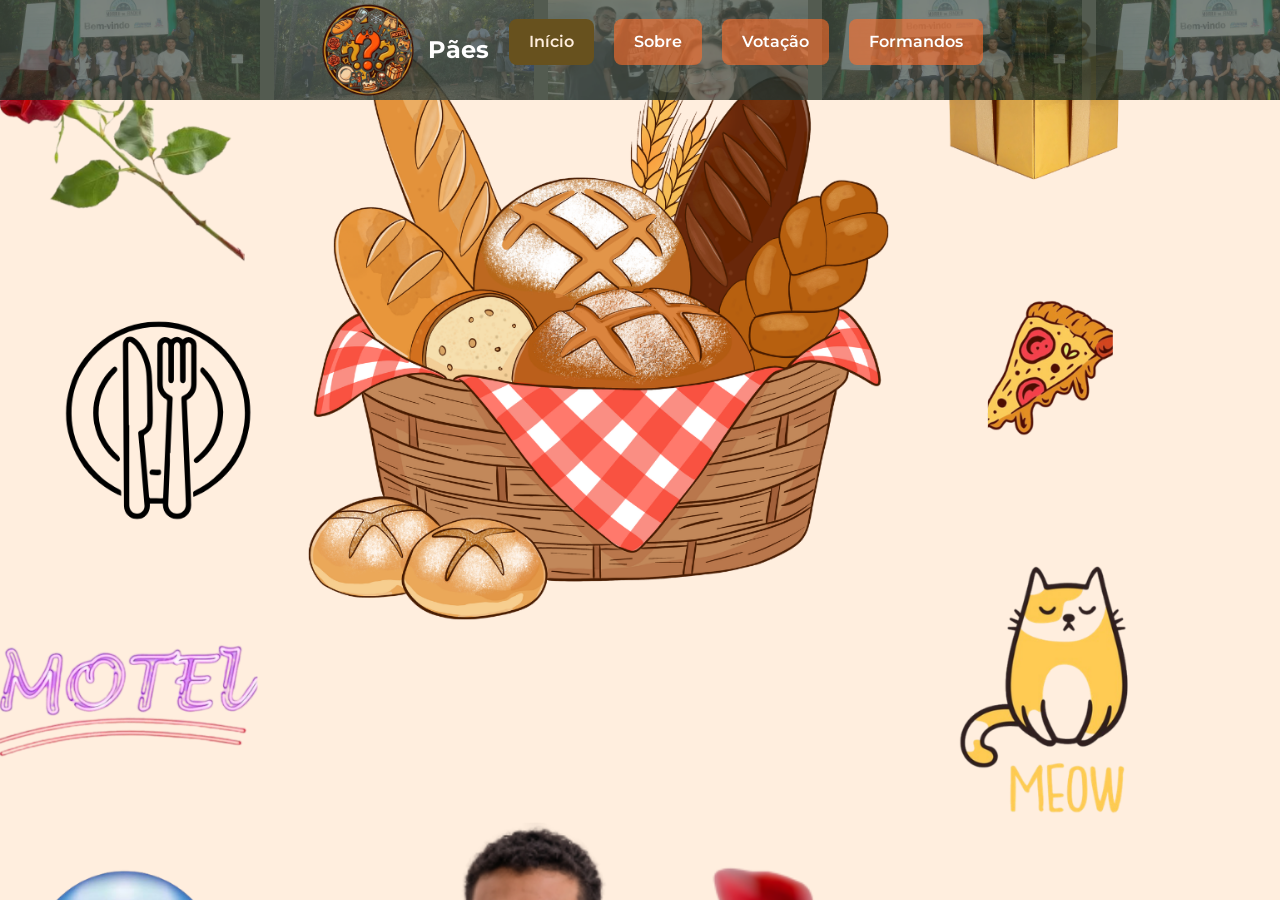
<file: index.html>
<!DOCTYPE html>
<html lang="pt-BR">
<head>
    <meta charset="UTF-8">
    <meta name="viewport" content="width=device-width, initial-scale=1.0">
    <title>Pães</title>

    <link rel="preconnect" href="https://fonts.googleapis.com">
    <link rel="preconnect" href="https://fonts.gstatic.com" crossorigin>
    <link href="https://fonts.googleapis.com/css2?family=Montserrat:ital,wght@0,100..900;1,100..900&display=swap" rel="stylesheet">

    <!--CSS do bootstrap 5.3.0-->
    <link rel="stylesheet" href="styles/css-bootstrap/bootstrap.min.css">
    <!--CSS personalizado-->
    <link rel="stylesheet" href="styles/styleV2.css">
    <link rel="stylesheet" href="styles/mobileV2.css">

    <!--icone-->
    <link rel="icon" type="image/x-icon" href="imagens/favicon_io/favicon.ico">

</head>
<body>

    <!--CABEÇALHO-->
    <header class="header-expansivel">
        <!--menu-->
        <nav id="MENU">
            
            <!--logo-->
            <a href="index.html" class="logo">
                <img src="imagens/LOGO.png" alt="Logo do Pão Oficial" id="logo">
                <span id="nome_grupo">Pães</span>
            </a>

            <!--listagem de links do menu-->
            <ul>
                <li><a href="index.html" class="ativo">Início</a></li>
                <li><a href="sobre.html">Sobre</a></li>
                <li><a href="votacao.html">Votação</a></li>
                <li><a href="formandos.html">Formandos</a></li>
            </ul>
        </nav>
        <!--faixa expansível e carrossel-->

        <div class="faixa-fotos-header">

            <div class="trilho-fotos">
                <img src="imagens/carrossel/01.webp" alt="carrossel">
                <img src="imagens/carrossel/02.webp" alt="carrossel">
                <img src="imagens/carrossel/03.webp" alt="carrossel">
                <img src="imagens/carrossel/01.webp" alt="carrossel">

                <img src="imagens/carrossel/01.webp" alt="carrossel">
                <img src="imagens/carrossel/02.webp" alt="carrossel">
                <img src="imagens/carrossel/03.webp" alt="carrossel">
                <img src="imagens/carrossel/01.webp" alt="carrossel">
            </div>

        </div>
    
    </header>

    <!--MAIN-->

    <main></main>

    <!--Rodapé-->

    <footer></footer>

 <!--JS do bootstrap 5.3.0-->   
 
 <script src="JS/JS-bootstrap/bootstrap.bundle.min.js"></script>
 
 <!--script personalizado-->
 <script src="JS/script.js"></script>

</body>
</html>
</file>
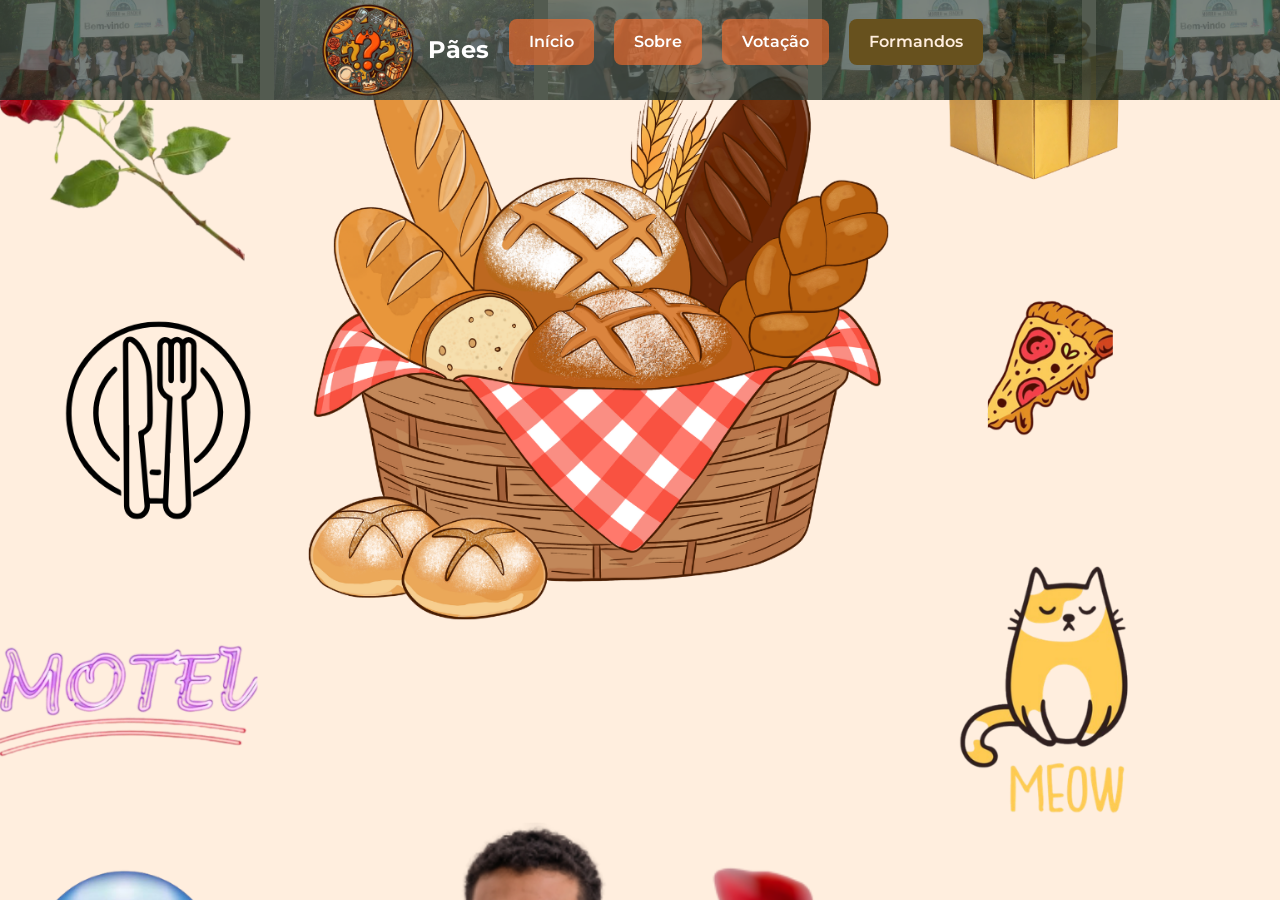
<file: formandos.html>
<!DOCTYPE html>
<html lang="pt-BR">
<head>
    <meta charset="UTF-8">
    <meta name="viewport" content="width=device-width, initial-scale=1.0">
    <title>Pães</title>

    <link rel="preconnect" href="https://fonts.googleapis.com">
    <link rel="preconnect" href="https://fonts.gstatic.com" crossorigin>
    <link href="https://fonts.googleapis.com/css2?family=Montserrat:ital,wght@0,100..900;1,100..900&display=swap" rel="stylesheet">

    <!--CSS do bootstrap 5.3.0-->
    <link rel="stylesheet" href="styles/css-bootstrap/bootstrap.min.css">
    <!--CSS personalizado-->
    <link rel="stylesheet" href="styles/styleV2.css">
    <link rel="stylesheet" href="styles/mobileV2.css">

    <!--icone-->
    <link rel="icon" type="image/x-icon" href="imagens/favicon_io/favicon.ico">

</head>
<body>

     <!--CABEÇALHO-->
    <header class="header-expansivel">
        <!--menu-->
        <nav id="MENU">
            
            <!--logo-->
            <a href="index.html" class="logo">
                <img src="imagens/LOGO.png" alt="Logo do Pão Oficial" id="logo">
                <span id="nome_grupo">Pães</span>
            </a>

            <!--listagem de links do menu-->
            <ul>
                <li><a href="index.html">Início</a></li>
                <li><a href="sobre.html">Sobre</a></li>
                <li><a href="votacao.html">Votação</a></li>
                <li><a href="formandos.html" class="ativo">Formandos</a></li>
            </ul>
        </nav>
        <!--faixa expansível e carrossel-->

        <div class="faixa-fotos-header">

            <div class="trilho-fotos">
                <img src="imagens/carrossel/01.webp" alt="carrossel">
                <img src="imagens/carrossel/02.webp" alt="carrossel">
                <img src="imagens/carrossel/03.webp" alt="carrossel">
                <img src="imagens/carrossel/01.webp" alt="carrossel">

                <img src="imagens/carrossel/01.webp" alt="carrossel">
                <img src="imagens/carrossel/02.webp" alt="carrossel">
                <img src="imagens/carrossel/03.webp" alt="carrossel">
                <img src="imagens/carrossel/01.webp" alt="carrossel">
            </div>

        </div>
    
    </header>

    <!--MAIN-->

    <main></main>

    <!--Rodapé-->

    <footer></footer>

 <!--JS do bootstrap 5.3.0-->   
 
 <script src="JS/JS-bootstrap/bootstrap.bundle.min.js"></script>
 
 <!--script personalizado-->
 <script src="JS/script.js"></script>

</body>
</html>
</file>
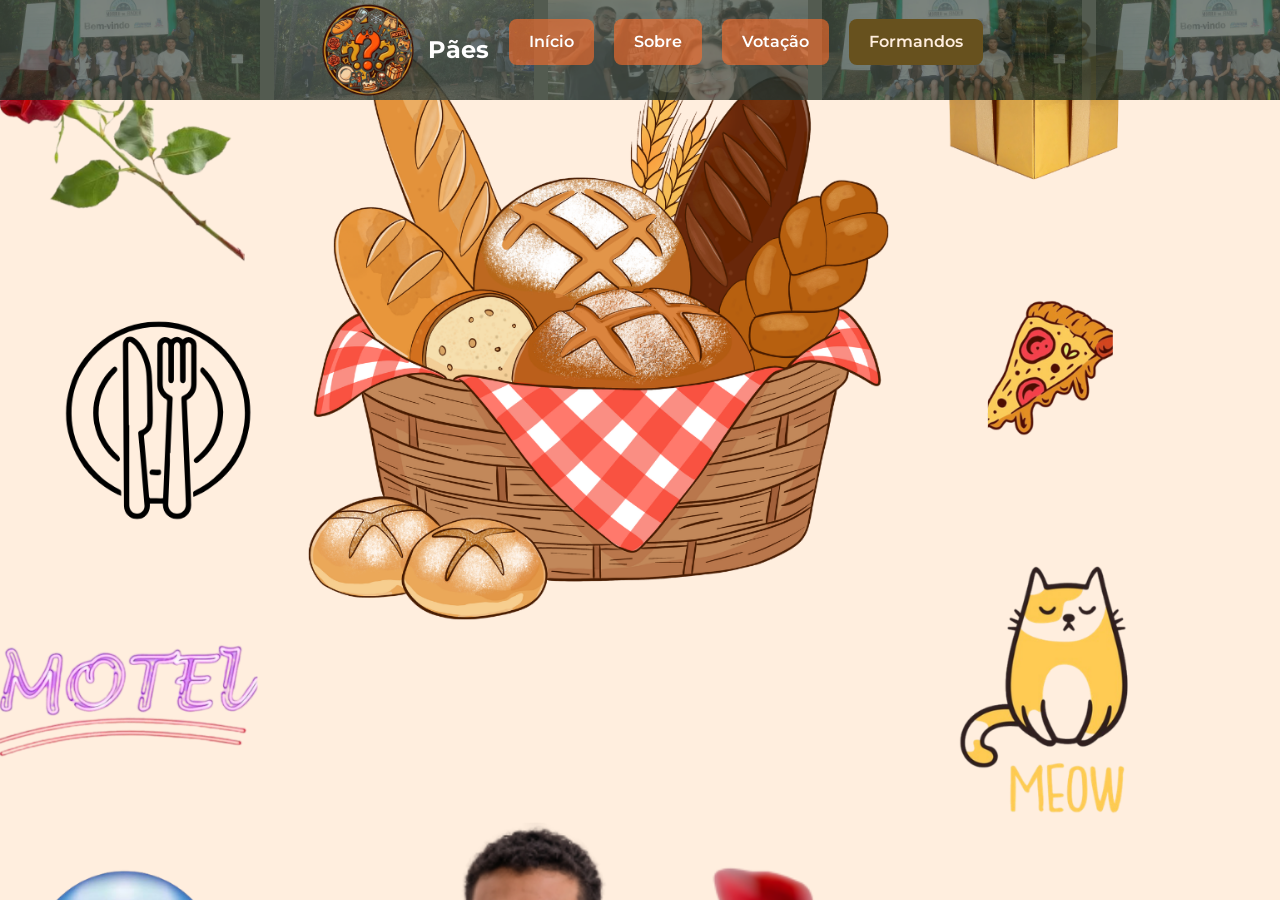
<file: formandosv2.html>
<!DOCTYPE html>
<html lang="pt-BR">
<head>
    <meta charset="UTF-8">
    <meta name="viewport" content="width=device-width, initial-scale=1.0">
    <title>Pães</title>

    <link rel="preconnect" href="https://fonts.googleapis.com">
    <link rel="preconnect" href="https://fonts.gstatic.com" crossorigin>
    <link href="https://fonts.googleapis.com/css2?family=Montserrat:ital,wght@0,100..900;1,100..900&display=swap" rel="stylesheet">

    <!--CSS do bootstrap 5.3.0-->
    <link rel="stylesheet" href="styles/css-bootstrap/bootstrap.min.css">
    <!--CSS personalizado-->
    <link rel="stylesheet" href="styles/styleV2.css">
    <link rel="stylesheet" href="styles/mobileV2.css">

    <!--icone-->
    <link rel="icon" type="image/x-icon" href="imagens/favicon_io/favicon.ico">

</head>
<body>

     <!--CABEÇALHO-->
    <header class="header-expansivel">
        <!--menu-->
        <nav id="MENU">
            
            <!--logo-->
            <a href="index.html" class="logo">
                <img src="imagens/LOGO.png" alt="Logo do Pão Oficial" id="logo">
                <span id="nome_grupo">Pães</span>
            </a>

            <!--listagem de links do menu-->
            <ul>
                <li><a href="indexv2.html">Início</a></li>
                <li><a href="sobrev2.html">Sobre</a></li>
                <li><a href="votacaov2.html">Votação</a></li>
                <li><a href="formandosv2.html" class="ativo">Formandos</a></li>
            </ul>
        </nav>
        <!--faixa expansível e carrossel-->

        <div class="faixa-fotos-header">

            <div class="trilho-fotos">
                <img src="imagens/carrossel/01.webp" alt="carrossel">
                <img src="imagens/carrossel/02.webp" alt="carrossel">
                <img src="imagens/carrossel/03.webp" alt="carrossel">
                <img src="imagens/carrossel/01.webp" alt="carrossel">

                <img src="imagens/carrossel/01.webp" alt="carrossel">
                <img src="imagens/carrossel/02.webp" alt="carrossel">
                <img src="imagens/carrossel/03.webp" alt="carrossel">
                <img src="imagens/carrossel/01.webp" alt="carrossel">
            </div>

        </div>
    
    </header>

    <!--MAIN-->

    <main></main>

    <!--Rodapé-->

    <footer></footer>

 <!--JS do bootstrap 5.3.0-->   
 
 <script src="JS/JS-bootstrap/bootstrap.bundle.min.js"></script>
 
 <!--script personalizado-->
 <script src="JS/script.js"></script>

</body>
</html>
</file>
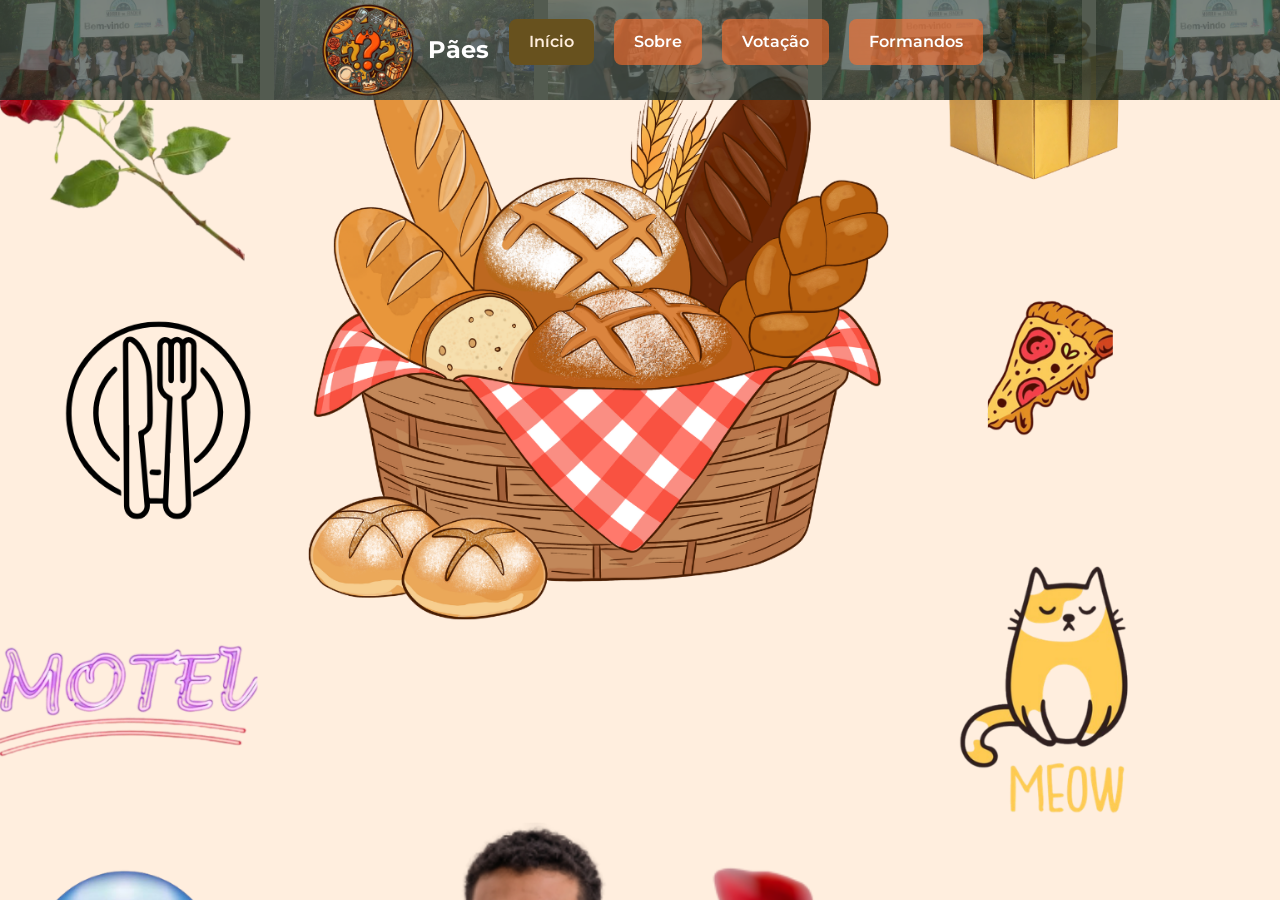
<file: indexv2.html>
<!DOCTYPE html>
<html lang="pt-BR">
<head>
    <meta charset="UTF-8">
    <meta name="viewport" content="width=device-width, initial-scale=1.0">
    <title>Pães</title>

    <link rel="preconnect" href="https://fonts.googleapis.com">
    <link rel="preconnect" href="https://fonts.gstatic.com" crossorigin>
    <link href="https://fonts.googleapis.com/css2?family=Montserrat:ital,wght@0,100..900;1,100..900&display=swap" rel="stylesheet">

    <!--CSS do bootstrap 5.3.0-->
    <link rel="stylesheet" href="styles/css-bootstrap/bootstrap.min.css">
    <!--CSS personalizado-->
    <link rel="stylesheet" href="styles/styleV2.css">
    <link rel="stylesheet" href="styles/mobileV2.css">

    <!--icone-->
    <link rel="icon" type="image/x-icon" href="imagens/favicon_io/favicon.ico">

</head>
<body>

    <!--CABEÇALHO-->
    <header class="header-expansivel">
        <!--menu-->
        <nav id="MENU">
            
            <!--logo-->
            <a href="index.html" class="logo">
                <img src="imagens/LOGO.png" alt="Logo do Pão Oficial" id="logo">
                <span id="nome_grupo">Pães</span>
            </a>

            <!--listagem de links do menu-->
            <ul>
                <li><a href="indexv2.html" class="ativo">Início</a></li>
                <li><a href="sobrev2.html">Sobre</a></li>
                <li><a href="votacaov2.html">Votação</a></li>
                <li><a href="formandosv2.html">Formandos</a></li>
            </ul>
        </nav>
        <!--faixa expansível e carrossel-->

        <div class="faixa-fotos-header">

            <div class="trilho-fotos">
                <img src="imagens/carrossel/01.webp" alt="carrossel">
                <img src="imagens/carrossel/02.webp" alt="carrossel">
                <img src="imagens/carrossel/03.webp" alt="carrossel">
                <img src="imagens/carrossel/01.webp" alt="carrossel">

                <img src="imagens/carrossel/01.webp" alt="carrossel">
                <img src="imagens/carrossel/02.webp" alt="carrossel">
                <img src="imagens/carrossel/03.webp" alt="carrossel">
                <img src="imagens/carrossel/01.webp" alt="carrossel">
            </div>

        </div>
    
    </header>

    <!--MAIN-->

    <main></main>

    <!--Rodapé-->

    <footer></footer>

 <!--JS do bootstrap 5.3.0-->   
 
 <script src="JS/JS-bootstrap/bootstrap.bundle.min.js"></script>
 
 <!--script personalizado-->
 <script src="JS/script.js"></script>

</body>
</html>
</file>
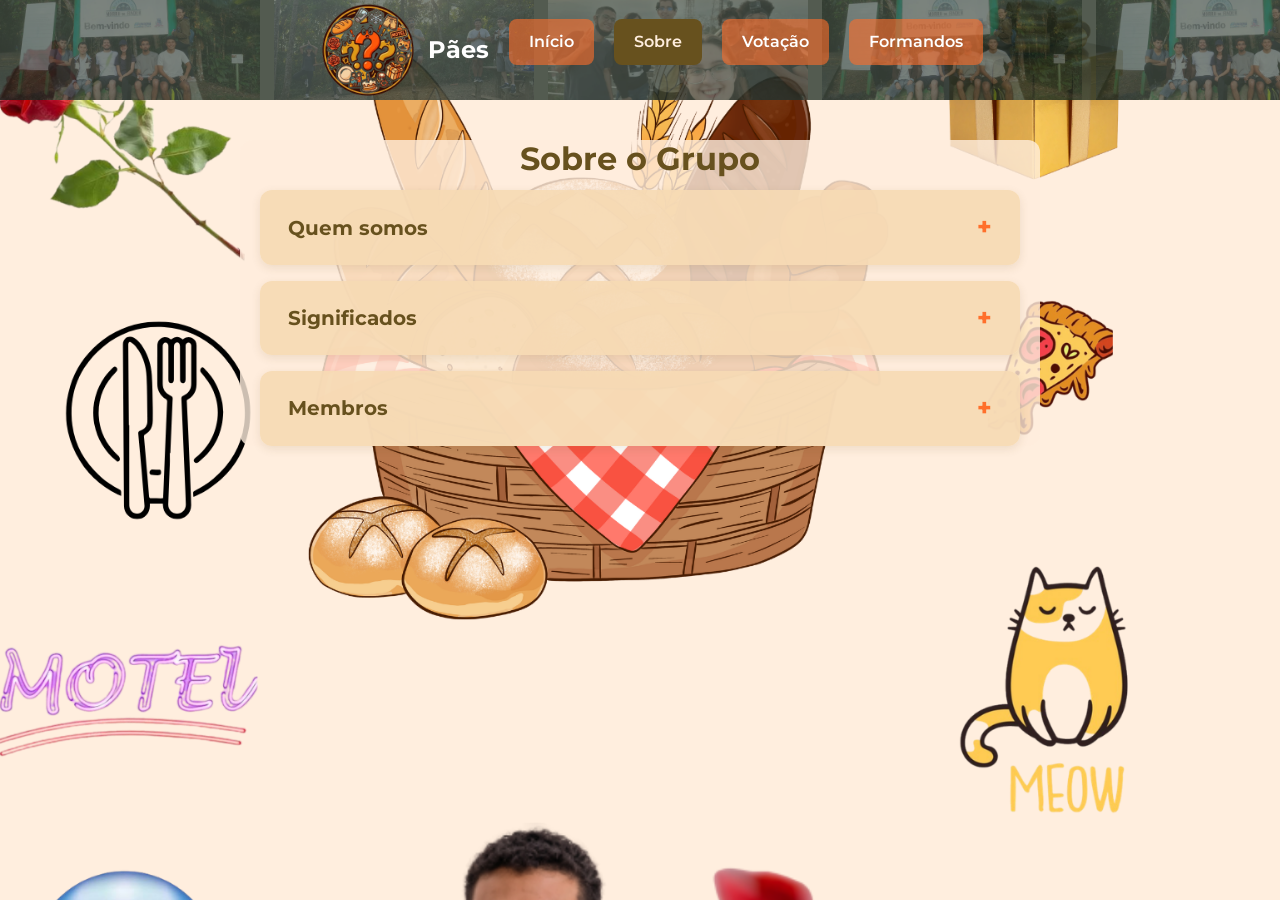
<file: sobre.html>
<!DOCTYPE html>
<html lang="pt-BR">
<head>
    <meta charset="UTF-8">
    <meta name="viewport" content="width=device-width, initial-scale=1.0">
    <title>Pães</title>

    <link rel="preconnect" href="https://fonts.googleapis.com">
    <link rel="preconnect" href="https://fonts.gstatic.com" crossorigin>
    <link href="https://fonts.googleapis.com/css2?family=Montserrat:ital,wght@0,100..900;1,100..900&display=swap" rel="stylesheet">

    <!--CSS do bootstrap 5.3.0-->
    <link rel="stylesheet" href="styles/css-bootstrap/bootstrap.min.css">
    <!--CSS personalizado-->
    <link rel="stylesheet" href="styles/styleV2.css">
    <link rel="stylesheet" href="styles/mobileV2.css">

    <!--icone-->
    <link rel="icon" type="image/x-icon" href="imagens/favicon_io/favicon.ico">

</head>
<body>

     <!--CABEÇALHO-->
    <header class="header-expansivel">
        <!--menu-->
        <nav id="MENU">
            
            <!--logo-->
            <a href="index.html" class="logo">
                <img src="imagens/LOGO.png" alt="Logo do Pão Oficial" id="logo">
                <span id="nome_grupo">Pães</span>
            </a>

            <!--listagem de links do menu-->
            <ul>
                <li><a href="index.html">Início</a></li>
                <li><a href="sobre.html" class="ativo">Sobre</a></li>
                <li><a href="votacao.html">Votação</a></li>
                <li><a href="formandos.html">Formandos</a></li>
            </ul>
        </nav>
        <!--faixa expansível e carrossel-->

        <div class="faixa-fotos-header">

            <div class="trilho-fotos">
                <img src="imagens/carrossel/01.webp" alt="carrossel">
                <img src="imagens/carrossel/02.webp" alt="carrossel">
                <img src="imagens/carrossel/03.webp" alt="carrossel">
                <img src="imagens/carrossel/01.webp" alt="carrossel">

                <img src="imagens/carrossel/01.webp" alt="carrossel">
                <img src="imagens/carrossel/02.webp" alt="carrossel">
                <img src="imagens/carrossel/03.webp" alt="carrossel">
                <img src="imagens/carrossel/01.webp" alt="carrossel">
            </div>

        </div>
    
    </header>

    <!--MAIN-->

    <main>
        <section class="container-texto">   
            <h1>Sobre o Grupo</h1>

            <Details class="topico-sobre">
                <summary>Quem somos</summary>
                <div class="coteudo-sobre">
                    <p>
                        Um grupo de estudantes da Universidade Federal de Santa Catarina campus Joinville que se uniu para tentar sobreviver as mazelas desse local.
                        O nome do nosso grupo hoje é extenso já chegando no limite dos caracteres suportados pelo WhatsApp, sendo o nome:
                        <p></p>
                        <p class="nome-extenso">Pão?Sal?Frio?Short?Motel?Miau?Carregador?Presente?All in?PRATO?Pixa?Bolo?Barbeitoiro? Você errou, Rosas, Euller/Gessner</p>
                        <p></p>
                        Eu não sei em que momento iniciamos essa brincadeira de ir aumentando o nome do grupo mas assim foi sendo e virando algo registrado nosso.
                        Hoje estamos limitados pelo número de caracteres permitidos no WhatsApp senão já seria bem maior esse nome.

                        Só pra demonstrar a mutabilidade do nome, no nosso amigo oculto de 2026 mesmo se caber mais caracteres no whatsapp foi adicionado o nome: <strong>atrasado</strong>,
                        ficando agora:
                        <p></p>
                        <p class="nome-extenso">Pão?Sal?Frio?Short?Motel?Miau?Carregador?Presente?All in?PRATO?Pixa?Bolo?Barbeiro? Você errou, Rosas, Euller/Gessner, atrasado</p>
                    </p>
                </div>  
            </Details>
            <details class="topico-sobre">
                <summary>Significados</summary>
                <div class="conteudo-topico">
                    <p>Como cada termo surgiu:</p>

                    <dl class="lista-explicada">
                        <dt>Pão</dt>
                        <dd>Surgiu no nosso primeiro rolê onde iríamos comemorar o aniversario da Priscila no zoobotânico.
                            E o Euller ficou mais de uma semana reclamando que não levamos pão suficiente para todos.
                        </dd>
                        <dt>Sal</dt>
                        <dd>Esse foi em algum rolê onde nossa grande amiga Paulinha, cearense com menos de 1,50 m jogou um punhadoo considerável 
                            de sal nas batatas.
                        </dd>
                        <dt>Frio</dt>
                        <dd>Aparentemente o Henrique gosta de abraçar no frio. <strong>LÁ ELE</strong></dd>
                        <dt>Short</dt>
                        <dd>No hallowen de 2024 se não me falha a memória o Euller apareceu de shorts na casa do Gessner, mas parece um mito porque ninguem se lembra dele usar shorts.</dd>
                        <dt>Motel</dt>
                        <dd>Mais um em homenagem a grande Paula, a guria fala tanto de motel que parece q vive na suruba.</dd>
                        <dt>Miau</dt>
                        <dd>Aqui era um desafio de bebida que todos tinham que falar miau no final da frase.</dd>
                        <dt>Carregador</dt>
                        <dd>Homenagem a Pri-chan que por mais de uma semana pedia carregador de celular emprestado no grupo,
                            detalhe o carregador dela estava na mochila o tempo todo.
                        </dd>
                        <dt>Presente</dt>
                        <dd>Aqui alguns integrantes do grupo jogavam Exploden Kittens e ficavam dando os presentes para o Gessner.</dd>
                        <dt>ALL IN</dt>
                        <dd>O all in foi uma vez que a Camille ou o Kyoshi, não se decidem quem foi, estavam perdidos numa partida de poker, mas aparentemente ganharam com um ALL IN.
                            Mas não tenho certeza dessa história.
                        </dd>
                        <dt>Prato</dt>
                        <dd>Novamente a grande Paula, aqui jogavámos OverCooked e ficavam mandando a coitada lavar prato.</dd>
                        <dt>Pixa</dt>
                        <dd>Nós demoramos a perceber mas o Henrique fala pizza errado, até o presente momento 22/11/2026 ele continua errando, mas depois de tanto bulliyng
                            está diminuindo a frequência dos erros.
                        </dd>
                        <dt>Bolo</dt>
                        <dd>Esse é porque a Puli (grande Paula) faz bolo, a Pri-chan acha.</dd>
                        <dt>Barbeiro</dt>
                        <dd>Adotamos esse quando o Henrique ganhou o carro, recém habilitado, não preciso explicar mais nada.</dd>
                        <dt>Vc errou</dt>
                        <dd>Aqui a Pri-chan falou alguma asneira no grupo das meninas, não me recordo o que mas ela foi meio cancelada na época.</dd>
                        <dt>Rosas</dt>
                        <dd>O Henrique tem fama ruim entre a gente, basicamente ele é talarico, comedor de casadas, pegador de mão solteira, pensão sócio-afetiva é o sobrenome dele. Dito isso, ele mandou rosas vermelhas para uma conhecida do grupo no aniversário dela e ela tinha namorado. Detalhe:
                            até hoje ele jura que não fez na maldade.
                        </dd>
                        <dt>Euller/Gessner</dt>
                        <dd>Uma vez estávamos na casa do Gessner e as pessoas ficavem trocando o nome dele com o do Euller e vice-versa.</dd>
                        <dt>Atrasado</dt>
                        <dd>Outro ícone do nosso grupo é o grande Edijalma q sempre chega atrasado, uma vez ele chegou no dia seguinte de manhã com os pães para o café da manhã, e no nosso último amigo oculto não podia ser diferente, chegou umas 3 horas atrasado.</dd>
                    </dl>
                        
                </div>

                <p> pra ver que não existe exatamente um padrão, mas algumas histórias são engraçadas.</p>
            </details>

            <details class="topico-sobre">
                <summary>Membros</summary>
                <div class="conteudo-sobre">
                    <p>Nosso grupo começou bem pequeno, como qualquer grupo normal da universidade. A primeira geração foram se não me falha a memória, Igor, Priscila, Gessner, Edijalma, Evely, Gustavo e Euller.</p>
                    <dl class="lista-explicada">
                        <dt>Priscila(Pri-chan)</dt>
                        <dd class="membro-info">
                            <img src="imagens/pri_gessner_membros.webp" alt="Pri">
                            A Priscila foi quem meio que nos conectou a todos, lembro de não conhecer ninguém e ela me convidar para um rolê no zoobotânico de Joinville, lá em 2022.
                            Mas enfim, ela é carioca então se a verem guardem suas carteiras e celulares.</dd>
                        
                        <dt>Evely</dt>
                        <dd class="membro-info">
                            <img src="imagens/Evy_Igarashi-membros.webp" alt="Evely">
                            Essa aqui certeza que vai ser a tia das plantas, ainda mais que ta pra casar com outro que também gosta de plantas, grande Igarashi
                        </dd>
                        <dt>Gessner</dt>
                        <dd class="membro-info">
                            <img src="imagens/gessner-membros.webp" alt="Gessner">
                            Esse aqui é brother, ama jogos de tabuleiro e hoje em dia a casa dele já é nossa, por muito tempo ele teve uma irmã imaginária, mas em algum momento descobrimos que ela existe.
                            Namorado da Pri-chan.
                        </dd>
                        <dt>Igor</dt>
                        <dd class="membro-info">
                            <img src="imagens/igor-membros.webp" alt="Igor">
                            Aquele que começou esse site, tlvz ele termine. Tem 1,85m o mais alto do grupo e o mais ansioso também.
                        </dd>

                        <dt>Euller</dt>
                        <dd class="membro-info">
                            <img src="imagens/euller-membro.webp" alt="Euller">
                            Um dos mais otakus do grupo, gente boa, já tivemos nossas desavenças mas acredito terem sido superadas.
                        </dd>
                        <dt>Gustavo</dt>
                        <dd class="membro-info">
                            <img src="imagens/guto-membros.webp" alt="Gustavo">
                            Grande Guto, foi o primeiro a nos trocar. mas de vez em quando aparece.
                        </dd>
                        <dt>Edijalma</dt>
                        <dd class="membro-info">
                            <img src="imagens/edi-mebros.webp" alt="Edi">
                            O Edijalma é um amante de carros mas não faz automotiva, nunca entendi o porquê. Enfim, tá sempre atrasado, mas qualquer coisa q precisar ele tá disponível.
                        </dd>

                    </dl>
                    <p>A geração seguinte são os convidados do grupo, alguns ficaram e alguns foram embora. E a maioria amarrou os burros com os membros fundadores. Na verdade esse foi o arco q todos ou quase todos começaram a namorar.</p>
                    <dl class="lista-explicada">
                        <dt>Marcela</dt>
                        <dd class="membro-info">
                            <img src="imagens/marcela-membros.webp" alt="Marcela">
                            A mais quieta do grupo, e uma das mais nerdolas, no momento noiva do Igor. Ela tá enrolando pra marcar o casamento.
                        </dd>
                        <dt>Nicole</dt>
                        <dd class="membro-info">
                            <img src="imagens/nanica-membros.webp" alt="Nicole">
                            O mascote do grupo que tá ficando mais velha incrivelmente rápido, nem dá de usar mais de escrava porque tá começando a ter opinião própria, irmanzinha da Marcela.
                        </dd>
                        <dt>Paulinha(Puli)</dt>
                        <dd class="membro-info">
                            <img src="imagens/paulinha_membros.webp" alt="paulinha">
                            A mais baixa do grupo, mede menos 1,50m. Escritora, rapariga, quase astrofisica nordestina(ou será que já é? Não sei).
                        </dd>
                        <dt>Henrique</dt>
                        <dd class="membro-info">
                            <img src="imagens/rick-membro.webp" alt="henrique">
                            Como já mencionado, talarico, comedor de casada, pegador de mãe solteira, foi pra França à toa, barbeiro. Diz que não, mas tenho certeza que chora escondido pela francesinha.
                        </dd>
                        <dt>Camille</dt>
                        <dd class="membro-info">
                            <img src="imagens/camille-membros.webp" alt="Camilles">
                            Começou a namorar e sumiu do grupo. O Euller só fez maldade com ela.
                        </dd>
                        <dt>Ester</dt>
                        <dd class="membro-info">
                            <img src="imagens/ester-membros.webp" alt="Ester">
                            Acho que ela é mais velha q eu, metida a brava e divide a Pri-chan com o Gessner.
                        </dd>
                        <dt>Kiyoshi(Kyky)</dt>
                        <dd class="membro-info">
                            <img src="imagens/kyky-membros.webp" alt="Kyky atacando um coração de galinha">
                            Grande Kyky outro nanico, deve ter 1,50m o mais inteligente do grupo mas é asiático, logo é obrigação.
                        </dd>
                        <dt>Igarashi</dt>
                        <dd class="membro-info">
                            <img src="imagens/Evy_Igarashi-membros.webp" alt="Igarashi e Evy">
                            O mais cabeludo, inclusive nunca vi um cabelo crecer mais rápido, namorido da Evely e trabalha no meio dos canos.
                        </dd>
                        <dt>Monteiro</dt>
                        <dd class="membro-info">
                            <img src="imagens/mont_membro.webp" alt="Puli e Mont">
                        Essa eu não conheço muito, mas é noiva da Puli</dd>
                        <dt>Yasmin</dt>
                        <dd class="membro-info">
                            <img src="imagens/yasmin-mebros.webp" alt="Yasmin">
                            Também não conheço muito, mas namora e mora com o Euller, logo é uma santa, aturar o Euller?
                        </dd>
                    </dl>
                </div>
            </details>
        </section>
    </main>

    <!--Rodapé-->

    <footer></footer>

 <!--JS do bootstrap 5.3.0-->   
 
 <script src="JS/JS-bootstrap/bootstrap.bundle.min.js"></script>
 
 <!--script personalizado-->
 <script src="JS/script.js"></script>

</body>
</html>
</file>
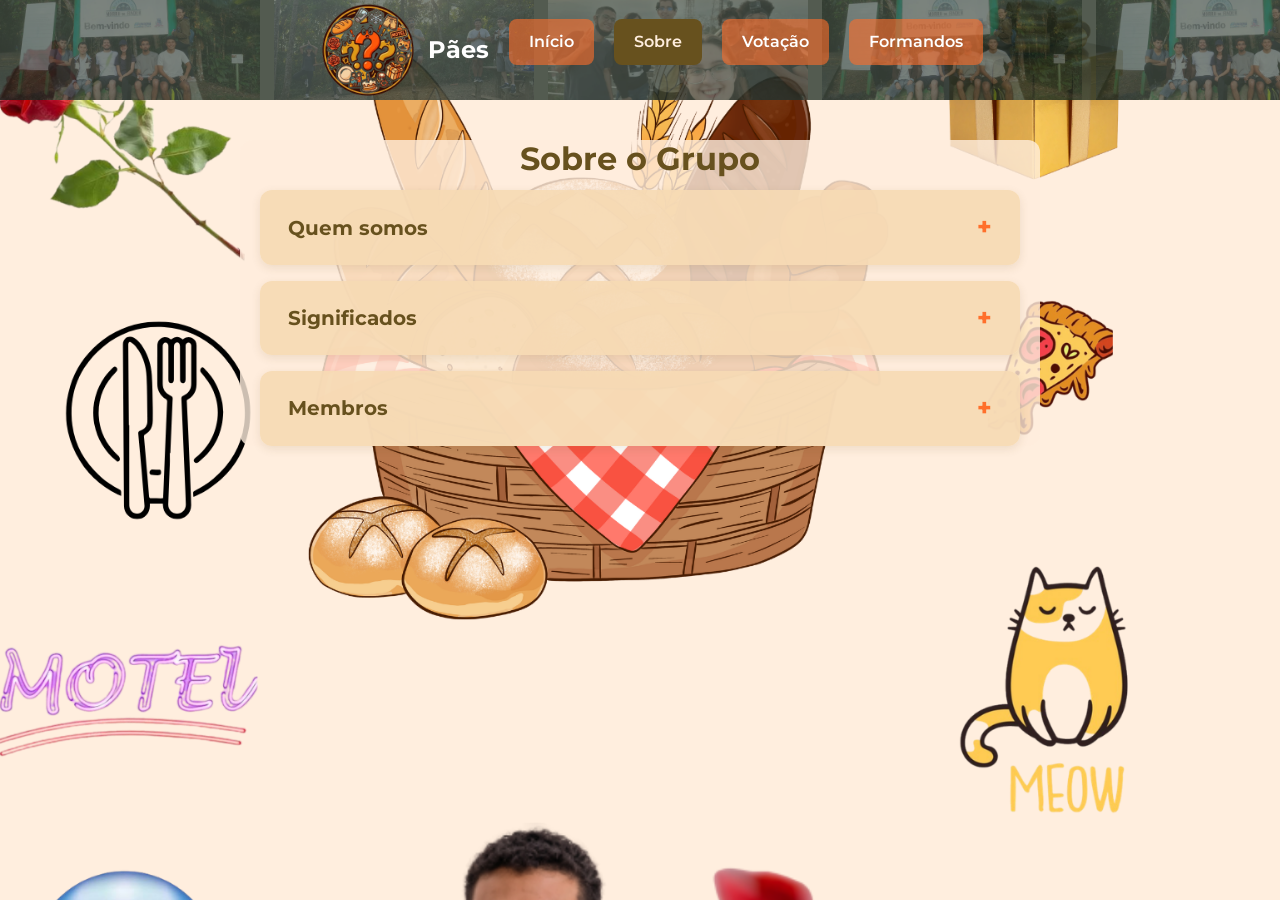
<file: sobrev2.html>
<!DOCTYPE html>
<html lang="pt-BR">
<head>
    <meta charset="UTF-8">
    <meta name="viewport" content="width=device-width, initial-scale=1.0">
    <title>Pães</title>

    <link rel="preconnect" href="https://fonts.googleapis.com">
    <link rel="preconnect" href="https://fonts.gstatic.com" crossorigin>
    <link href="https://fonts.googleapis.com/css2?family=Montserrat:ital,wght@0,100..900;1,100..900&display=swap" rel="stylesheet">

    <!--CSS do bootstrap 5.3.0-->
    <link rel="stylesheet" href="styles/css-bootstrap/bootstrap.min.css">
    <!--CSS personalizado-->
    <link rel="stylesheet" href="styles/styleV2.css">
    <link rel="stylesheet" href="styles/mobileV2.css">

    <!--icone-->
    <link rel="icon" type="image/x-icon" href="imagens/favicon_io/favicon.ico">

</head>
<body>

     <!--CABEÇALHO-->
    <header class="header-expansivel">
        <!--menu-->
        <nav id="MENU">
            
            <!--logo-->
            <a href="index.html" class="logo">
                <img src="imagens/LOGO.png" alt="Logo do Pão Oficial" id="logo">
                <span id="nome_grupo">Pães</span>
            </a>

            <!--listagem de links do menu-->
            <ul>
                <li><a href="indexv2.html">Início</a></li>
                <li><a href="sobrev2.html" class="ativo">Sobre</a></li>
                <li><a href="votacaov2.html">Votação</a></li>
                <li><a href="formandosv2.html">Formandos</a></li>
            </ul>
        </nav>
        <!--faixa expansível e carrossel-->

        <div class="faixa-fotos-header">

            <div class="trilho-fotos">
                <img src="imagens/carrossel/01.webp" alt="carrossel">
                <img src="imagens/carrossel/02.webp" alt="carrossel">
                <img src="imagens/carrossel/03.webp" alt="carrossel">
                <img src="imagens/carrossel/01.webp" alt="carrossel">

                <img src="imagens/carrossel/01.webp" alt="carrossel">
                <img src="imagens/carrossel/02.webp" alt="carrossel">
                <img src="imagens/carrossel/03.webp" alt="carrossel">
                <img src="imagens/carrossel/01.webp" alt="carrossel">
            </div>

        </div>
    
    </header>

    <!--MAIN-->

    <main>
        <section class="container-texto">   
            <h1>Sobre o Grupo</h1>

            <Details class="topico-sobre">
                <summary>Quem somos</summary>
                <div class="coteudo-sobre">
                    <p>
                        Um grupo de estudantes da Universidade Federal de Santa Catarina campus Joinville que se uniu para tentar sobreviver as mazelas desse local.
                        O nome do nosso grupo hoje é extenso já chegando no limite dos caracteres suportados pelo WhatsApp, sendo o nome:
                        <p></p>
                        <p class="nome-extenso">Pão?Sal?Frio?Short?Motel?Miau?Carregador?Presente?All in?PRATO?Pixa?Bolo?Barbeitoiro? Você errou, Rosas, Euller/Gessner</p>
                        <p></p>
                        Eu não sei em que momento iniciamos essa brincadeira de ir aumentando o nome do grupo mas assim foi sendo e virando algo registrado nosso.
                        Hoje estamos limitados pelo número de caracteres permitidos no WhatsApp senão já seria bem maior esse nome.

                        Só pra demonstrar a mutabilidade do nome, no nosso amigo oculto de 2026 mesmo se caber mais caracteres no whatsapp foi adicionado o nome: <strong>atrasado</strong>,
                        ficando agora:
                        <p></p>
                        <p class="nome-extenso">Pão?Sal?Frio?Short?Motel?Miau?Carregador?Presente?All in?PRATO?Pixa?Bolo?Barbeiro? Você errou, Rosas, Euller/Gessner, atrasado</p>
                    </p>
                </div>  
            </Details>
            <details class="topico-sobre">
                <summary>Significados</summary>
                <div class="conteudo-topico">
                    <p>Como cada termo surgiu:</p>

                    <dl class="lista-explicada">
                        <dt>Pão</dt>
                        <dd>Surgiu no nosso primeiro rolê onde iríamos comemorar o aniversario da Priscila no zoobotânico.
                            E o Euller ficou mais de uma semana reclamando que não levamos pão suficiente para todos.
                        </dd>
                        <dt>Sal</dt>
                        <dd>Esse foi em algum rolê onde nossa grande amiga Paulinha, cearense com menos de 1,50 m jogou um punhadoo considerável 
                            de sal nas batatas.
                        </dd>
                        <dt>Frio</dt>
                        <dd>Aparentemente o Henrique gosta de abraçar no frio. <strong>LÁ ELE</strong></dd>
                        <dt>Short</dt>
                        <dd>No hallowen de 2024 se não me falha a memória o Euller apareceu de shorts na casa do Gessner, mas parece um mito porque ninguem se lembra dele usar shorts.</dd>
                        <dt>Motel</dt>
                        <dd>Mais um em homenagem a grande Paula, a guria fala tanto de motel que parece q vive na suruba.</dd>
                        <dt>Miau</dt>
                        <dd>Aqui era um desafio de bebida que todos tinham que falar miau no final da frase.</dd>
                        <dt>Carregador</dt>
                        <dd>Homenagem a Pri-chan que por mais de uma semana pedia carregador de celular emprestado no grupo,
                            detalhe o carregador dela estava na mochila o tempo todo.
                        </dd>
                        <dt>Presente</dt>
                        <dd>Aqui alguns integrantes do grupo jogavam Exploden Kittens e ficavam dando os presentes para o Gessner.</dd>
                        <dt>ALL IN</dt>
                        <dd>O all in foi uma vez que a Camille ou o Kyoshi, não se decidem quem foi, estavam perdidos numa partida de poker, mas aparentemente ganharam com um ALL IN.
                            Mas não tenho certeza dessa história.
                        </dd>
                        <dt>Prato</dt>
                        <dd>Novamente a grande Paula, aqui jogavámos OverCooked e ficavam mandando a coitada lavar prato.</dd>
                        <dt>Pixa</dt>
                        <dd>Nós demoramos a perceber mas o Henrique fala pizza errado, até o presente momento 22/11/2026 ele continua errando, mas depois de tanto bulliyng
                            está diminuindo a frequência dos erros.
                        </dd>
                        <dt>Bolo</dt>
                        <dd>Esse é porque a Puli (grande Paula) faz bolo, a Pri-chan acha.</dd>
                        <dt>Barbeiro</dt>
                        <dd>Adotamos esse quando o Henrique ganhou o carro, recém habilitado, não preciso explicar mais nada.</dd>
                        <dt>Vc errou</dt>
                        <dd>Aqui a Pri-chan falou alguma asneira no grupo das meninas, não me recordo o que mas ela foi meio cancelada na época.</dd>
                        <dt>Rosas</dt>
                        <dd>O Henrique tem fama ruim entre a gente, basicamente ele é talarico, comedor de casadas, pegador de mão solteira, pensão sócio-afetiva é o sobrenome dele. Dito isso, ele mandou rosas vermelhas para uma conhecida do grupo no aniversário dela e ela tinha namorado. Detalhe:
                            até hoje ele jura que não fez na maldade.
                        </dd>
                        <dt>Euller/Gessner</dt>
                        <dd>Uma vez estávamos na casa do Gessner e as pessoas ficavem trocando o nome dele com o do Euller e vice-versa.</dd>
                        <dt>Atrasado</dt>
                        <dd>Outro ícone do nosso grupo é o grande Edijalma q sempre chega atrasado, uma vez ele chegou no dia seguinte de manhã com os pães para o café da manhã, e no nosso último amigo oculto não podia ser diferente, chegou umas 3 horas atrasado.</dd>
                    </dl>
                        
                </div>

                <p> pra ver que não existe exatamente um padrão, mas algumas histórias são engraçadas.</p>
            </details>

            <details class="topico-sobre">
                <summary>Membros</summary>
                <div class="conteudo-sobre">
                    <p>Nosso grupo começou bem pequeno, como qualquer grupo normal da universidade. A primeira geração foram se não me falha a memória, Igor, Priscila, Gessner, Edijalma, Evely, Gustavo e Euller.</p>
                    <dl class="lista-explicada">
                        <dt>Priscila(Pri-chan)</dt>
                        <dd class="membro-info">
                            <img src="imagens/pri_gessner_membros.webp" alt="Pri">
                            A Priscila foi quem meio que nos conectou a todos, lembro de não conhecer ninguém e ela me convidar para um rolê no zoobotânico de Joinville, lá em 2022.
                            Mas enfim, ela é carioca então se a verem guardem suas carteiras e celulares.</dd>
                        
                        <dt>Evely</dt>
                        <dd class="membro-info">
                            <img src="imagens/Evy_Igarashi-membros.webp" alt="Evely">
                            Essa aqui certeza que vai ser a tia das plantas, ainda mais que ta pra casar com outro que também gosta de plantas, grande Igarashi
                        </dd>
                        <dt>Gessner</dt>
                        <dd class="membro-info">
                            <img src="imagens/gessner-membros.webp" alt="Gessner">
                            Esse aqui é brother, ama jogos de tabuleiro e hoje em dia a casa dele já é nossa, por muito tempo ele teve uma irmã imaginária, mas em algum momento descobrimos que ela existe.
                            Namorado da Pri-chan.
                        </dd>
                        <dt>Igor</dt>
                        <dd class="membro-info">
                            <img src="imagens/igor-membros.webp" alt="Igor">
                            Aquele que começou esse site, tlvz ele termine. Tem 1,85m o mais alto do grupo e o mais ansioso também.
                        </dd>

                        <dt>Euller</dt>
                        <dd class="membro-info">
                            <img src="imagens/euller-membro.webp" alt="Euller">
                            Um dos mais otakus do grupo, gente boa, já tivemos nossas desavenças mas acredito terem sido superadas.
                        </dd>
                        <dt>Gustavo</dt>
                        <dd class="membro-info">
                            <img src="imagens/guto-membros.webp" alt="Gustavo">
                            Grande Guto, foi o primeiro a nos trocar. mas de vez em quando aparece.
                        </dd>
                        <dt>Edijalma</dt>
                        <dd class="membro-info">
                            <img src="imagens/edi-mebros.webp" alt="Edi">
                            O Edijalma é um amante de carros mas não faz automotiva, nunca entendi o porquê. Enfim, tá sempre atrasado, mas qualquer coisa q precisar ele tá disponível.
                        </dd>

                    </dl>
                    <p>A geração seguinte são os convidados do grupo, alguns ficaram e alguns foram embora. E a maioria amarrou os burros com os membros fundadores. Na verdade esse foi o arco q todos ou quase todos começaram a namorar.</p>
                    <dl class="lista-explicada">
                        <dt>Marcela</dt>
                        <dd class="membro-info">
                            <img src="imagens/marcela-membros.webp" alt="Marcela">
                            A mais quieta do grupo, e uma das mais nerdolas, no momento noiva do Igor. Ela tá enrolando pra marcar o casamento.
                        </dd>
                        <dt>Nicole</dt>
                        <dd class="membro-info">
                            <img src="imagens/nanica-membros.webp" alt="Nicole">
                            O mascote do grupo que tá ficando mais velha incrivelmente rápido, nem dá de usar mais de escrava porque tá começando a ter opinião própria, irmanzinha da Marcela.
                        </dd>
                        <dt>Paulinha(Puli)</dt>
                        <dd class="membro-info">
                            <img src="imagens/paulinha_membros.webp" alt="paulinha">
                            A mais baixa do grupo, mede menos 1,50m. Escritora, rapariga, quase astrofisica nordestina(ou será que já é? Não sei).
                        </dd>
                        <dt>Henrique</dt>
                        <dd class="membro-info">
                            <img src="imagens/rick-membro.webp" alt="henrique">
                            Como já mencionado, talarico, comedor de casada, pegador de mãe solteira, foi pra França à toa, barbeiro. Diz que não, mas tenho certeza que chora escondido pela francesinha.
                        </dd>
                        <dt>Camille</dt>
                        <dd class="membro-info">
                            <img src="imagens/camille-membros.webp" alt="Camilles">
                            Começou a namorar e sumiu do grupo. O Euller só fez maldade com ela.
                        </dd>
                        <dt>Ester</dt>
                        <dd class="membro-info">
                            <img src="imagens/ester-membros.webp" alt="Ester">
                            Acho que ela é mais velha q eu, metida a brava e divide a Pri-chan com o Gessner.
                        </dd>
                        <dt>Kiyoshi(Kyky)</dt>
                        <dd class="membro-info">
                            <img src="imagens/kyky-membros.webp" alt="Kyky atacando um coração de galinha">
                            Grande Kyky outro nanico, deve ter 1,50m o mais inteligente do grupo mas é asiático, logo é obrigação.
                        </dd>
                        <dt>Igarashi</dt>
                        <dd class="membro-info">
                            <img src="imagens/Evy_Igarashi-membros.webp" alt="Igarashi e Evy">
                            O mais cabeludo, inclusive nunca vi um cabelo crecer mais rápido, namorido da Evely e trabalha no meio dos canos.
                        </dd>
                        <dt>Monteiro</dt>
                        <dd class="membro-info">
                            <img src="imagens/mont_membro.webp" alt="Puli e Mont">
                        Essa eu não conheço muito, mas é noiva da Puli</dd>
                        <dt>Yasmin</dt>
                        <dd class="membro-info">
                            <img src="imagens/yasmin-mebros.webp" alt="Yasmin">
                            Também não conheço muito, mas namora e mora com o Euller, logo é uma santa, aturar o Euller?
                        </dd>
                    </dl>
                </div>
            </details>
        </section>
    </main>

    <!--Rodapé-->

    <footer></footer>

 <!--JS do bootstrap 5.3.0-->   
 
 <script src="JS/JS-bootstrap/bootstrap.bundle.min.js"></script>
 
 <!--script personalizado-->
 <script src="JS/script.js"></script>

</body>
</html>
</file>
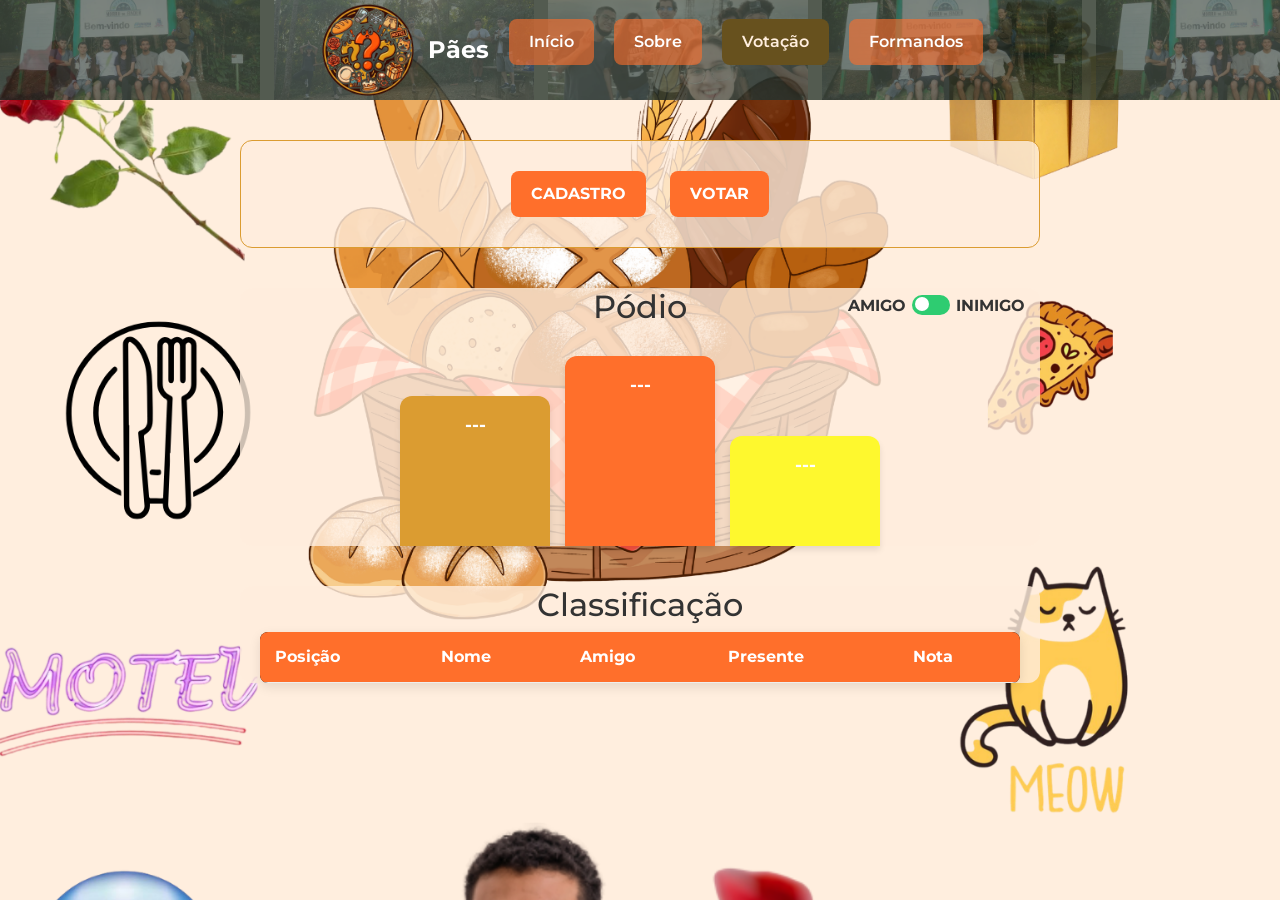
<file: votacao.html>
<!DOCTYPE html>
<html lang="pt-BR">
<head>
    <meta charset="UTF-8">
    <meta name="viewport" content="width=device-width, initial-scale=1.0">
    <title>Pães</title>

    <link rel="preconnect" href="https://fonts.googleapis.com">
    <link rel="preconnect" href="https://fonts.gstatic.com" crossorigin>
    <link href="https://fonts.googleapis.com/css2?family=Montserrat:ital,wght@0,100..900;1,100..900&display=swap" rel="stylesheet">

    <!--CSS do bootstrap 5.3.0-->
    <link rel="stylesheet" href="styles/css-bootstrap/bootstrap.min.css">
    <!--CSS personalizado-->
    <link rel="stylesheet" href="styles/styleV2.css">
    <link rel="stylesheet" href="styles/mobileV2.css">

    <!--icone-->
    <link rel="icon" type="image/x-icon" href="imagens/favicon_io/favicon.ico">

</head>
<body>

     <!--CABEÇALHO-->
    <header class="header-expansivel">
        <!--menu-->
        <nav id="MENU">
            
            <!--logo-->
            <a href="index.html" class="logo">
                <img src="imagens/LOGO.png" alt="Logo do Pão Oficial" id="logo">
                <span id="nome_grupo">Pães</span>
            </a>

            <!--listagem de links do menu-->
            <ul>
                <li><a href="index.html">Início</a></li>
                <li><a href="sobre.html">Sobre</a></li>
                <li><a href="votacao.html" class="ativo">Votação</a></li>
                <li><a href="formandos.html">Formandos</a></li>
            </ul>
        </nav>
        <!--faixa expansível e carrossel-->

        <div class="faixa-fotos-header">

            <div class="trilho-fotos">
                <img src="imagens/carrossel/01.webp" alt="carrossel">
                <img src="imagens/carrossel/02.webp" alt="carrossel">
                <img src="imagens/carrossel/03.webp" alt="carrossel">
                <img src="imagens/carrossel/01.webp" alt="carrossel">

                <img src="imagens/carrossel/01.webp" alt="carrossel">
                <img src="imagens/carrossel/02.webp" alt="carrossel">
                <img src="imagens/carrossel/03.webp" alt="carrossel">
                <img src="imagens/carrossel/01.webp" alt="carrossel">
            </div>

        </div>
    
    </header>
    <!--MAIN-->

<main>

        <!-- Área Interativa -->
        <section id="CONTROLE">

            <!-- Botões principais -->
            <button id="botao_PIN">CADASTRO</button>
            <button id="botao_VOTAR">VOTAR</button>

            <!-- Botão de validação do PIN -->
            <div id="registro" class="oculto">
                <input type="password" id="input_PIN" placeholder="Seu PIN">
                <input type="text" id="QUEM-TIROU" placeholder="Quem é seu amigo?">
                <input type="text" id="PRESENTE" placeholder="Qual foi o presente do amigo?">
                <input type="text" id="QUEM-INIMIGO" placeholder="Quem é seu inimigo?">
                <input type="text" id="PRESENTE-INIMIGO" placeholder="Qual foi o presente do inimigo?">
                <button id="botao_VALIDAR">VALIDAR</button>
            </div>

            <!-- Botão do voto -->
            <div id="PAINEL-VOTACAO" class="oculto">
                <input type="password" id="PIN_VOTO" placeholder="Digite o PIN">
                <button id="botao_ENTRAR_VOTO">ACESSAR LISTA</button>

                <div id="LISTA-PRESENTES">
                    <!-- A lista de presentes será preenchida dinamicamente via JavaScript -->
                </div>

                <button id="botao_VOTAR_CONFIRMAR" class="oculto">CONFIRMAR VOTOS</button>
            </div>

            <!-- Painel ADM (só aparece com o PIN correto) -->
            <div id="PAINEL-ADM" class="oculto">
                <button id="liberar-voto">Liberar Voto</button>
                <button id="novo-evento">Novo Evento</button>
            </div>

        </section>

        <section id="PODIO">
            <div class="selector-modo">
                <span>AMIGO</span>
                <label class="switch">
                    <input type="checkbox" id="modo-selector">
                    <span class="slider round"></span>
                </label>
                <span>INIMIGO</span>
            </div>

            <h2>Pódio</h2>
            <div class="DEGRAUS">
                <div class="degrau DEGRAU_2"><span class="nome">---</span></div>
                <div class="degrau DEGRAU_1"><span class="nome">---</span></div>
                <div class="degrau DEGRAU_3"><span class="nome">---</span></div>
            </div>
        </section>

        <section id="CLASSIFICACAO">
            <h2>Classificação</h2>
            <table>
                <thead>
                    <tr>
                        <th>Posição</th>
                        <th>Nome</th>
                        <th id="coluna-modo">Amigo</th>
                        <th>Presente</th>
                        <th>Nota</th>
                    </tr>
                </thead>
                <tbody id="tabela-corpo">
                </tbody>
            </table>
        </section>
    </main>

    <!--Rodapé-->

    <footer></footer>

 <!--JS do bootstrap 5.3.0-->   
 
 <script src="JS/JS-bootstrap/bootstrap.bundle.min.js"></script>
 
 <!--script personalizado-->
 <script src="JS/script.js"></script>

</body>
</html>
</file>
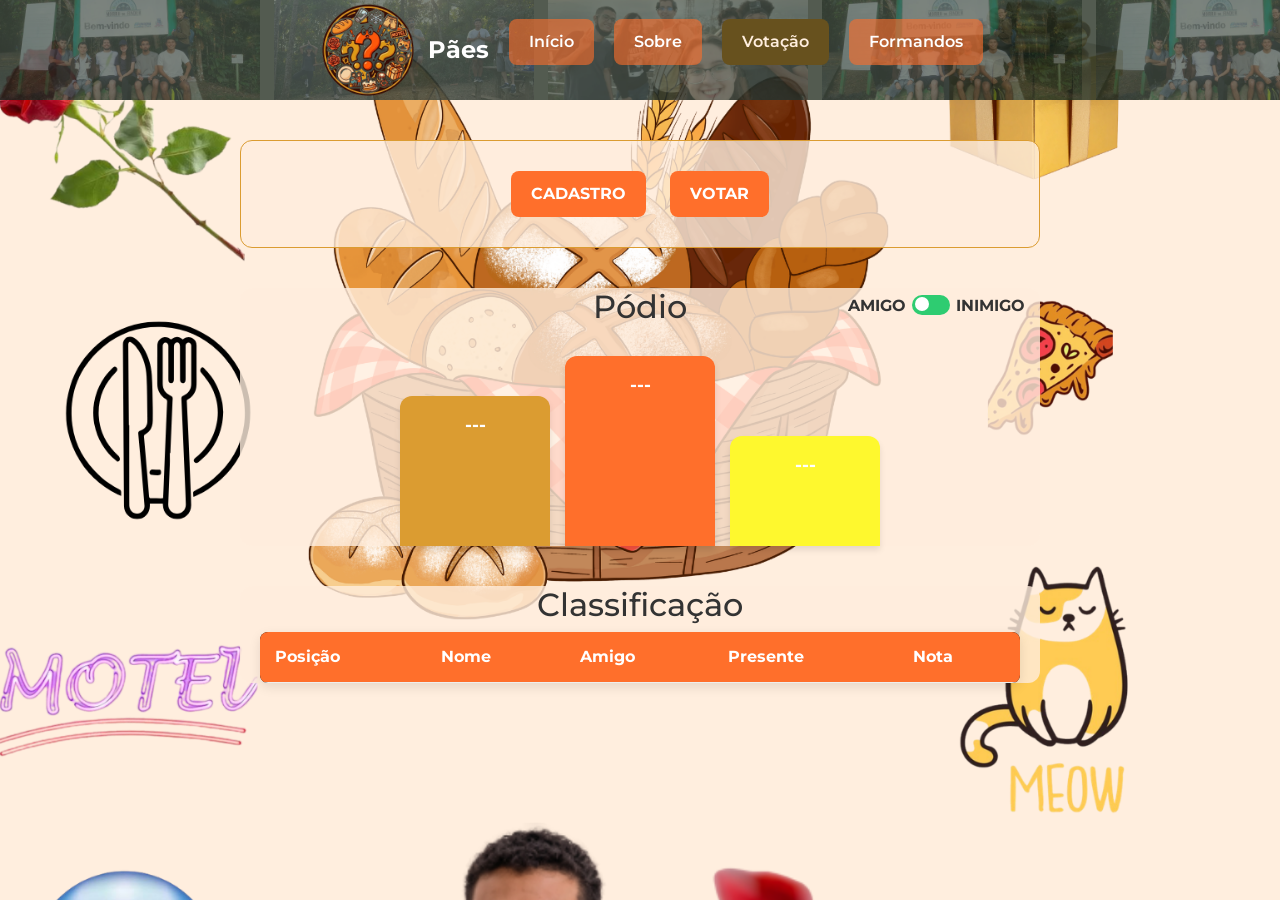
<file: votacaov2.html>
<!DOCTYPE html>
<html lang="pt-BR">
<head>
    <meta charset="UTF-8">
    <meta name="viewport" content="width=device-width, initial-scale=1.0">
    <title>Pães</title>

    <link rel="preconnect" href="https://fonts.googleapis.com">
    <link rel="preconnect" href="https://fonts.gstatic.com" crossorigin>
    <link href="https://fonts.googleapis.com/css2?family=Montserrat:ital,wght@0,100..900;1,100..900&display=swap" rel="stylesheet">

    <!--CSS do bootstrap 5.3.0-->
    <link rel="stylesheet" href="styles/css-bootstrap/bootstrap.min.css">
    <!--CSS personalizado-->
    <link rel="stylesheet" href="styles/styleV2.css">
    <link rel="stylesheet" href="styles/mobileV2.css">

    <!--icone-->
    <link rel="icon" type="image/x-icon" href="imagens/favicon_io/favicon.ico">

</head>
<body>

     <!--CABEÇALHO-->
    <header class="header-expansivel">
        <!--menu-->
        <nav id="MENU">
            
            <!--logo-->
            <a href="index.html" class="logo">
                <img src="imagens/LOGO.png" alt="Logo do Pão Oficial" id="logo">
                <span id="nome_grupo">Pães</span>
            </a>

            <!--listagem de links do menu-->
            <ul>
                <li><a href="indexv2.html">Início</a></li>
                <li><a href="sobrev2.html">Sobre</a></li>
                <li><a href="votacaov2.html" class="ativo">Votação</a></li>
                <li><a href="formandosv2.html">Formandos</a></li>
            </ul>
        </nav>
        <!--faixa expansível e carrossel-->

        <div class="faixa-fotos-header">

            <div class="trilho-fotos">
                <img src="imagens/carrossel/01.webp" alt="carrossel">
                <img src="imagens/carrossel/02.webp" alt="carrossel">
                <img src="imagens/carrossel/03.webp" alt="carrossel">
                <img src="imagens/carrossel/01.webp" alt="carrossel">

                <img src="imagens/carrossel/01.webp" alt="carrossel">
                <img src="imagens/carrossel/02.webp" alt="carrossel">
                <img src="imagens/carrossel/03.webp" alt="carrossel">
                <img src="imagens/carrossel/01.webp" alt="carrossel">
            </div>

        </div>
    
    </header>
    <!--MAIN-->

<main>

        <!-- Área Interativa -->
        <section id="CONTROLE">

            <!-- Botões principais -->
            <button id="botao_PIN">CADASTRO</button>
            <button id="botao_VOTAR">VOTAR</button>

            <!-- Botão de validação do PIN -->
            <div id="registro" class="oculto">
                <input type="password" id="input_PIN" placeholder="Seu PIN">
                <input type="text" id="QUEM-TIROU" placeholder="Quem é seu amigo?">
                <input type="text" id="PRESENTE" placeholder="Qual foi o presente do amigo?">
                <input type="text" id="QUEM-INIMIGO" placeholder="Quem é seu inimigo?">
                <input type="text" id="PRESENTE-INIMIGO" placeholder="Qual foi o presente do inimigo?">
                <button id="botao_VALIDAR">VALIDAR</button>
            </div>

            <!-- Botão do voto -->
            <div id="PAINEL-VOTACAO" class="oculto">
                <input type="password" id="PIN_VOTO" placeholder="Digite o PIN">
                <button id="botao_ENTRAR_VOTO">ACESSAR LISTA</button>

                <div id="LISTA-PRESENTES">
                    <!-- A lista de presentes será preenchida dinamicamente via JavaScript -->
                </div>

                <button id="botao_VOTAR_CONFIRMAR" class="oculto">CONFIRMAR VOTOS</button>
            </div>

            <!-- Painel ADM (só aparece com o PIN correto) -->
            <div id="PAINEL-ADM" class="oculto">
                <button id="liberar-voto">Liberar Voto</button>
                <button id="novo-evento">Novo Evento</button>
            </div>

        </section>

        <section id="PODIO">
            <div class="selector-modo">
                <span>AMIGO</span>
                <label class="switch">
                    <input type="checkbox" id="modo-selector">
                    <span class="slider round"></span>
                </label>
                <span>INIMIGO</span>
            </div>

            <h2>Pódio</h2>
            <div class="DEGRAUS">
                <div class="degrau DEGRAU_2"><span class="nome">---</span></div>
                <div class="degrau DEGRAU_1"><span class="nome">---</span></div>
                <div class="degrau DEGRAU_3"><span class="nome">---</span></div>
            </div>
        </section>

        <section id="CLASSIFICACAO">
            <h2>Classificação</h2>
            <table>
                <thead>
                    <tr>
                        <th>Posição</th>
                        <th>Nome</th>
                        <th id="coluna-modo">Amigo</th>
                        <th>Presente</th>
                        <th>Nota</th>
                    </tr>
                </thead>
                <tbody id="tabela-corpo">
                </tbody>
            </table>
        </section>
    </main>

    <!--Rodapé-->

    <footer></footer>

 <!--JS do bootstrap 5.3.0-->   
 
 <script src="JS/JS-bootstrap/bootstrap.bundle.min.js"></script>
 
 <!--script personalizado-->
 <script src="JS/script.js"></script>

</body>
</html>
</file>
<file: styles/styleV2.css>
/*Cores:
    #FFEEDE
    #FEF82E
    #DB9C31
    #FF6F2B
    #67511E

    FONTES:
    
    .montserrat-<uniquifier> {
    font-family: "Montserrat", sans-serif;
    font-optical-sizing: auto;
    font-weight: <weight>;
    font-style: normal;
    }
*/
/*definições globais*/
*{padding: 0; margin: 0; box-sizing: border-box;}

/*definições de cabeçalho*/
/*header{
    max-width: 100%;
    max-height: 100px;
    height: 90vh;
    background: linear-gradient(rgba(245, 248, 46, 0.1), rgba(255, 111, 43, 0.1)), url("../imagens/HeaderCapa.jpg");
    background-repeat: no-repeat;
    background-position: center center;
    background-size: cover;
    position: relative;
}*/

.header-expansivel{
    position: relative;
    height: 100px;
    background-color: rgba(34, 49, 39, 0.65);
    overflow: hidden; 
    transition: height 0.45s ease;
}

.header-expansivel:hover{
    height: 240px;
}

.faixa-fotos-header{
    position: absolute;
    top: 0;
    left: 0;
    width: 100%;
    height: 100%;
    z-index: 1;
    opacity: 0.45;
    transition: opacity 0.4s ease;
}

.header-expansivel:hover .faixa-fotos-header{
    opacity: 0.9;
}

.trilho-fotos{

    display: flex;
    height: 100%;
    gap: 14px;
    width: max-content;
    animation: deslizarFotos 22s linear infinite;
    animation-play-state: paused;
}

.header-expansivel:hover .trilho-fotos{
    animation-play-state: running;
}

.trilho-fotos img{
    height: 100%;
    width: 260px;
    object-fit: cover;
    flex-shrink: 0;
    display: block;
}

@keyframes deslizarFotos{
    0%{
        transform: translateX(0);
    }
    100%{
        transform: translateX(-50%);
    }
}

#MENU{
    position: relative;
    z-index: 2;
    min-height: 100%;
    display: flex;
    justify-content: center;
    gap: 20px;
    align-items: center;
    background-color: rgba(34, 49, 39, 0.35);  
}

#MENU .logo{
    display: flex;
    align-items: center;
    gap: 10px;
    text-decoration: none;
    color: #fff;
    font-weight: 700;
    font-size: 24px;
}

/* Imagem da logo */
#MENU img{
    width: 100px;
    height: 100px;
    margin-left: 20px;
}

/*menu */
#MENU ul{
    display: flex;
    gap: 20px;
    list-style: none; ;
    margin-right: 0;
    padding: 0;
}

/* Efeito ao clicar nos links */

#MENU ul a{
    display: inline-block;
    padding: 10px 20px;
    background-color: rgba(255, 111, 43, 0.6);
    color: #fff;
    text-decoration: none;
    border-radius: 8px;
    font-weight: 600;
    transition: background-color 0.3s ease;
}

/* Efeito ao passar o mouse sobre os links */
#MENU ul a:hover{ 
    background-color: rgba(255, 111, 43, 0.9);
    color: rgba(255, 111, 43, 0.6);
}

/* pagina atual */
#MENU ul a.ativo{
    background-color: #67511E;
    color: #FFEEDE;
}

#PODIO{
    position: relative;
    max-width: 700px;
    margin: 40px auto;
    text-align: center;
}

.DEGRAUS{
    display: flex;
    justify-content: center;
    align-items: flex-end; /* Alinha os degraus na parte inferior */
    gap: 15px;
    margin-top: 30px;
}

.degrau{
    min-width: 150px;
    display: flex;
    flex-direction: column;
    align-items: center;
    border-radius: 12px 12px 0 0; /* Arredonda apenas os cantos superiores */
    color: #fff;
    font-weight: bold;
    padding: 15px;
    box-shadow: 0 4px 6px rgba(0, 0, 0, 0.1);
}

.DEGRAU_1{
    background-color: #FF6F2B;
    height: 190px;
}

.DEGRAU_2{
    background-color: #DB9C31;
    height: 150px;
}

.DEGRAU_3{
    background-color: #FEF82E;
    height: 110px;
}
.DEGRAUS .posicao{
    font-size: 24px;
    margin-bottom: 10px;
}

.DEGRAUS .nome{
    font-size: 18px;
    margin-bottom: 5px;
}

#CLASSIFICACAO{
    max-width: 800px;
    margin: 40px auto;
    text-align: center;
    padding: 0 20px; /* Adiciona espaçamento lateral */
}

#CLASSIFICACAO table{
    width: 100%;
    border-collapse: collapse;
    background-color: black;
    border-radius: 8px;
    overflow: hidden; /* Garante que os cantos arredondados sejam aplicados corretamente*/
    box-shadow: 0 4px 12px rgba(0, 0, 0, 0.1);
}
#CLASSIFICACAO th, #CLASSIFICACAO td{
    padding: 12px 15px;
    text-align: left;
    border-bottom: 1px solid #eee;
}
#CLASSIFICACAO thead{
    background-color: #FF6F2B;
    color: #fff;
}

#CLASSIFICACAO tbody tr:nth-child(odd){/*Efeito de linha par */
    background-color: #ffffff;
    color: #333333;
}

#CLASSIFICACAO tbody tr:nth-child(even){/*Efeito de linha par */
    background-color: rgba(219, 156, 49, 0.22); /* Dourado suave translúcido */
    color: #f8c651;
}

#CLASSIFICACAO tbody tr:hover{ /*Efeito de hover */
    background-color: rgba(255, 111, 43, 0.15);;
}

#CONTROLE{
    max-width: 800px;
    margin: 40px auto;
    text-align: center;
    padding: 0 20px; /* Adiciona espaçamento lateral */
}

#CONTROLE button{
    padding: 10px 20px;
    margin: 10px;
    border: none;
    border-radius: 8px;
    background-color: #FF6F2B;
    color: #fff;
    font-weight: bold;
    cursor: pointer;
    transition: 0.3s;
    
}

.oculto{
    display: none !important;
}

#CONTROLE button:hover:not(:disabled){
    background-color: #DB9C31;
}

#CONTROLE button:disabled{
    background-color: #999;
    color: #67511E;
    cursor: not-allowed;
    opacity: 0.6;
}

#CONTROLE > div{
    background-color: #FFEEDE;
    padding: 20px;
    border-radius: 8px;
    margin-top: 20px;
    display: flex;
    flex-direction: column;
    gap: 10px;
    box-shadow: 0 4px 12px rgba(0, 0, 0, 0.1);
}

#CONTROLE{
    padding: 20px;
    border: 1px solid #DB9C31;
    border-radius: 8px;
    font-size: 16px;
    width: 100%;
    box-sizing: border-box; 
}
.selector-modo{
    position: absolute;
    top: 5px;
    right: 15px;
    display: flex;
    align-items: center;
    justify-content: center;
    gap: 6px;
    margin-bottom: 12px;
    font-weight: bold;
}

.switch {
  position: relative;
  display: inline-block;
  width: 38px;
  height: 20px;
}

.switch input {
  opacity: 0;
  width: 0;
  height: 0;
}

.slider {
  position: absolute;
  cursor: pointer;
  top: 0;
  left: 0;
  right: 0;
  bottom: 0;
  background-color: #2ecc71;
  transition: .3s;
  border-radius: 20px;
}

.slider:before {
  position: absolute;
  content: "";
  height: 14px;
  width: 14px;
  left: 3px;
  bottom: 4px;
  background-color: white;
  transition: .3s;
  border-radius: 50%;
}

.switch input:checked + .slider {
  background-color: #e74c3c;
}

.switch input:checked + .slider:before {
  transform: translateX(26px);
}

/* Tema levemente mais escuro para o modo INIMIGO */
#PODIO.modo-inimigo .DEGRAU_1 { background-color: #b84312; }
#PODIO.modo-inimigo .DEGRAU_2 { background-color: #9c6b19; }
#PODIO.modo-inimigo .DEGRAU_3 { background-color: #b5ae19; color: #222; }

#CLASSIFICACAO.modo-inimigo thead {
    background-color: #67511E;
}
#CLASSIFICACAO.modo-inimigo tbody tr:nth-child(odd) {
    background-color: #e8dfd5;
    color: #222;
}
#CLASSIFICACAO.modo-inimigo tbody tr:nth-child(even) {
    background-color: #d6c7b4;
    color: #222;
}
/*Fonte padrão*/
body{
    font-family: "Montserrat", sans-serif;
    font-optical-sizing: auto;
    font-style: normal;
    line-height: 1.6;
    color: #333;
    background-color: #FFEEDE;
    background-image: url(../imagens/fundo_pao.png);
    background-repeat: repeat-y;
    background-position: top center 100px;
    background-attachment: scroll;
    background-size: 90%;
    margin: 0;
    padding: 0;
    box-sizing: border-box;
}
.container-texto{
    max-width: 800px;
    margin: 60px auto;
    display: block;
    box-sizing: border-box;
    padding: 0 20px;
}

.container-texto h1, .container-texto h2{
    text-align: center;
    font-size: 32px;
    font-weight: 700;
    color: #67511E;
    margin-top: 30px;
    margin-bottom: 12px;
}

.container-texto p{
    text-align: justify;
    text-justify: inter-word;
    line-height: 1.7;
    font-size: 16px;
    color: #2c2c2c;
    margin-bottom: 16px;
}

.container-texto ul{
    margin-left: 20px;
    margin-bottom: 16px;

}

.container-texto .nome-extenso{
    text-align: center;
    font-weight: 800;
    font-size: 18px;
    color: 28px 0;
    line-height: 1.5;
}

.container-texto, #CONTROLE, #PODIO, #CLASSIFICACAO{
    background-color: rgba(255,238,222,0.8);
    box-shadow: rgba(0, 0, 0, 0.1);
    border-radius: 12px;
    margin: 40px auto;
    max-width: 800px;
}

.topico-sobre{
    background-color: rgba(255, 238, 222, 0.88);
    border: none;
    border-radius: 12px;
    margin-bottom: 16px;
    overflow: hidden;
    box-shadow: 0 3px 10px rgba(103, 81, 30, 0.12);
}

.topico-sobre summary{
    padding: 18px 28px;
    font-size: 20px;
    font-weight: 700;
    color: #67511E;
    background-color: rgba(219, 156, 49, 0.22);
    cursor: pointer;
    list-style: none;
    display: flex;
    justify-content: space-between;
    align-items: center;
    transition: background-color 0.25s ease;
}

.topico-sobre summary::-webkit-details-marker{
    display: none;
}
.topico-sobre summary :hover{
    background-color: rgba(255, 111, 43, 0.6);
}
.topico-sobre summary::after{
    content: "+";
    font-size: 24px;
    font-weight: 800;
    color: #FF6F2B;
}

.topico-sobre[open] summary{
    border-bottom: 1px solid #DB9C31;
}
.conteudo-topico{
    padding: 20px 28px 24px 28px;
}
.conteudo-topico ul{
    padding-left: 24px;
    margin-bottom: 16px;
}

.lista-explicada dt{
    font-weight: 800;
    font-size: 17px;
    color: #FF6F2B;
    margin-top: 14px;
    margin-bottom: 8px;
}

/*alinhar foto e descrição lado a lado*/
.membro-info{
    display: flex;
    align-items: center;
    gap: 18px;
    margin-left: 0;
    margin-bottom: 18px;
    flex-direction: row;
}

.membro-info img{
    max-width: 95px;
    max-height: 95px;
    border-radius: 12px;
    object-fit: cover;
    border: 2px solid #DB9C31;
    flex-shrink: 0;
}

.membro-info p{
    margin: 0;
    text-align: justify;
    line-height: 1.5;
}


.lista-explicada dd{
    margin-left: 20px;
    margin-bottom: 12px;

text-align: justify;
}
</file>
<file: styles/mobileV2.css>
/*Cores:
    #FFEEDE
    #FEF82E
    #DB9C31
    #FF6F2B
    #67511E

    FONTES:
    
    .montserrat-<uniquifier> {
    font-family: "Montserrat", sans-serif;
    font-optical-sizing: auto;
    font-weight: <weight>;
    font-style: normal;
    }
*/
/* Ajuste para dispositivos móveis */
@media (max-width: 768px) {

    #MENU {
        flex-direction: column;  /* Coloca a logo em cima e os botões embaixo */
        gap: 15px;               /* Espaço entre a logo e os botões */
        padding: 15px;           /* Diminui as margens laterais para ganhar espaço */
    }

    #MENU ul {
        flex-wrap: wrap;         /* Se não couberem todos na mesma linha, quebra para a linha de baixo */
        justify-content: center; /* Centraliza os botões na tela do celular */
        gap: 10px;
    }

    #MENU ul a {
        padding: 8px 14px;       /* Botões levemente menores para caberem melhor */
        font-size: 14px;
    }

    header {
        max-height: none;          /* Reduz a altura máxima do cabeçalho para caber melhor na tela do celular */
        height: auto;            /* Reduz a altura do cabeçalho para caber melhor na tela do celular */
    }

    /* eventos buntton mobile.css */

    #CONTROLE {
        margin: 20px auto;
        padding: 0 10px;
    }

    #CONTROLE button {
        width: 100%;      /* Faz os botões ocuparem a linha toda, um embaixo do outro */
        margin: 6px 0;
    }

    #CONTROLE > div {
        padding: 15px;    /* Reduz o enchimento interno dos cartões abertos */
    }

    .DEGRAUS{
        gap: 8px;
        padding: 0 10px;
    }

    .degrau{
        min-width: 80px;  /* Reduz a largura mínima dos degraus para caber melhor na tela do celular */
        width: 30%;      /* Faz os degraus ocuparem a linha toda, um embaixo do outro */
        padding: 10px 5px;      /* Reduz o enchimento interno dos degraus */
    }

    #CLASSIFICACAO{
        padding: 0 10px;
    }

    #CLASSIFICACAO table{
        display: block;  /* Exibe a tabela como um bloco para melhor visualização em dispositivos móveis */
        overflow-x: auto;  /* Permite rolagem horizontal se a tabela for maior que a tela */   
        white-space: nowrap;  /* Impede quebras de linha dentro da tabela */ 
    }

#CLASSIFICACAO table th, #CLASSIFICACAO table td {
        padding: 10px 12px;  /* Reduz o preenchimento das células da tabela para caber melhor na tela do celular */
        font-size: 14px;  /* Reduz o tamanho da fonte das células da tabela para caber melhor na tela do celular */
    }

    #PODIO h2 {
    padding-top: 28px;
}

.membro-info{
    gap: 12px;
}

.membro-info img{
    width: 75px;
    height: 75px;
}

.header-expansivel{
    position: relative;
    height: auto;
    min-height: 120px;
    overflow: hidden;
    background-color: rgba(34, 49, 39, 0.75);
}

.header-expansivel:hover, .header-expansivel:active{
    height: auto;
    min-height: 120px;
}

#MENU{
    flex-direction: column;
    padding: 12px 10px;
    gap: 10px;
}

#MENU ul{
    flex-wrap: wrap;
    justify-content: center;
    gap: 8px;
}

#MENU ul a{
    padding: 8px 12px;
    font-size: 14px;
}

.trilho-fotos img{
    width: 160px;
}

.faixa-fotos-header{
    display: block !important;
    position: absolute;
}


}
</file>
